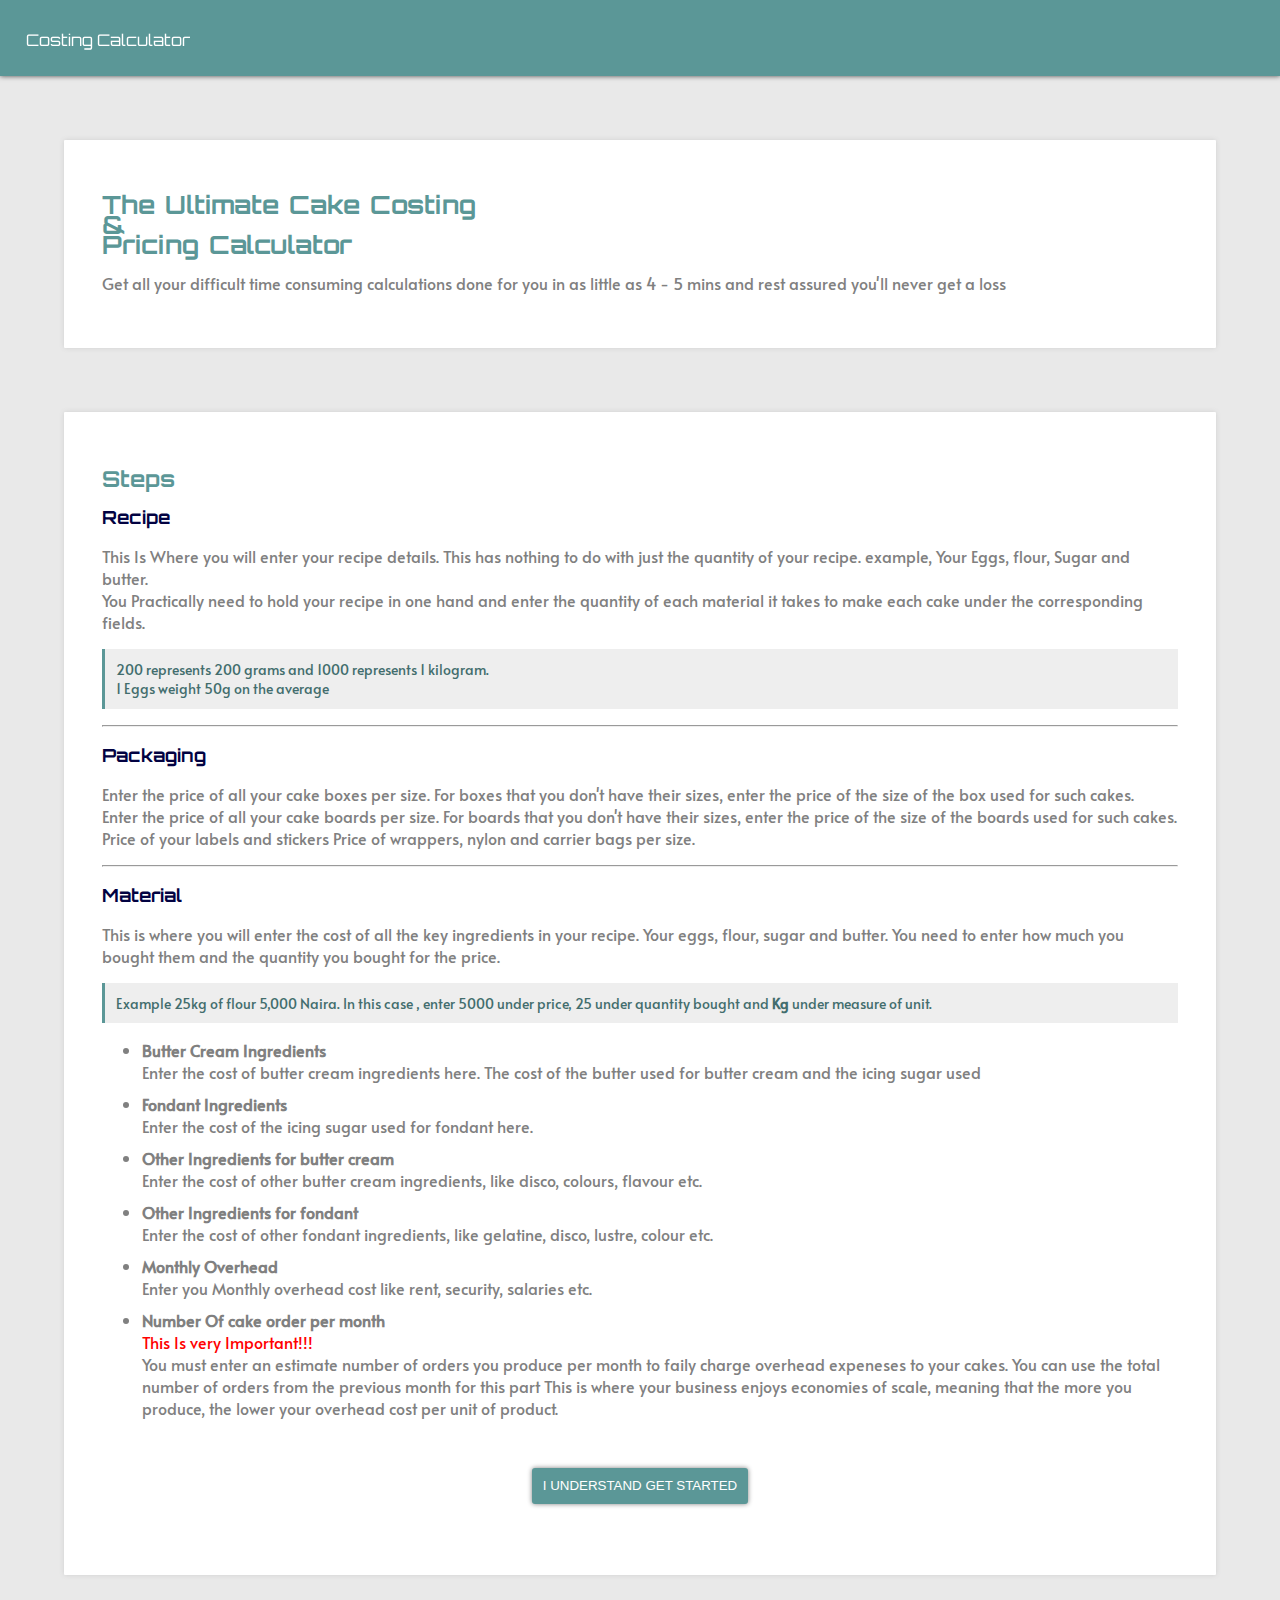
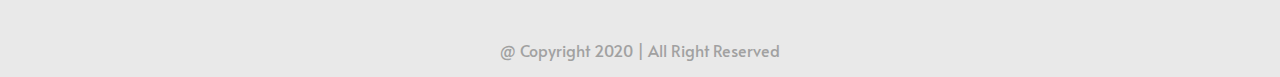
<file: index.html>
<!DOCTYPE html>
<html lang="en">
<head>
    <meta charset="UTF-8">
    <meta name="viewport" content="width=device-width, initial-scale=1.0">
    <title>Cost Calculator </title>
    <link rel="stylesheet" href="css/style.css">
</head>
<body>
    <header>
        <span>Costing Calculator</span>
    </header>
    <section class="banner">
        <h1 class="title">
            The Ultimate Cake Costing<br>
            & <br>
            Pricing Calculator
        </h1>
        <p class="sub-text">
            Get all your difficult 
            time consuming calculations done for you in as little as 4 - 5 mins
            and rest assured you'll never get a loss
        </p>
    </section>
    <section class="steps">
        <h2>Steps</h2>
        <h3 class="name">Recipe</h3>
        <p class="instruction">
            This Is Where you will enter your recipe details. This has nothing to do with
            just the quantity of your recipe. example, Your Eggs, flour, Sugar and butter. <br>
            You Practically need to hold your recipe in one hand and enter the quantity of each material it takes
            to make each cake under the corresponding fields.
            <p class="important-notes">
                200 represents 200 grams and 1000 represents 1 kilogram. <br> 
                1 Eggs weight 50g on the average
            </p>
        </p>
        <hr>
        <h3 class="name">Packaging</h3>
        <p class="instruction">
            Enter the price of all your cake boxes per size. For boxes that you don't have their sizes, enter the price of the size of the box used for such cakes. <br>
            Enter the price of all your cake boards per size. For boards that you don't have their sizes, enter the price of the size of the boards used for such cakes. <br>
            Price of your labels and stickers
            Price of wrappers, nylon and carrier bags per size.
        </p>
        <hr>
        <h3 class="name">Material</h3>
        <p class="instruction">
            This is where you will enter the cost of all the key ingredients in your recipe.
            Your eggs, flour, sugar and butter.
            You need to enter how much you bought them and the quantity you bought for the price.
            <p class="important-notes">
                Example 25kg of flour 5,000 Naira. In this case , enter 5000 under price, 25 under quantity bought
                and <b>Kg</b> under measure of unit.
            </p>
            <ul>
                <li>
                    <b>Butter Cream Ingredients</b> <br>
                    Enter the cost of butter cream ingredients here. The cost of the butter
                    used for butter cream and the icing sugar used 
                </li>
                <li>
                    <b>Fondant Ingredients</b> <br>
                    Enter the cost of the icing sugar used for fondant here.
                </li>
                <li>
                    <b>Other Ingredients for butter cream</b> <br>
                    Enter the cost of other butter cream ingredients, like disco, colours, flavour etc.
                </li>
                <li>
                    <b>Other Ingredients for fondant</b> <br>
                    Enter the cost of other fondant ingredients, like gelatine, disco, lustre, colour etc.
                </li>
                <li>
                    <b>Monthly Overhead</b> <br>
                    Enter you Monthly overhead cost like rent, security, salaries etc.
                </li>
                <li>
                    <b>Number Of cake order per month</b> <br>
                    <span class="red" style="color: red;">This Is very Important!!!</span> <br>
                   You must enter an estimate number of orders you produce per month to faily charge overhead expeneses to your cakes.
                   You can use the total number of orders from the previous month for this part
                   This is where your business enjoys economies of scale, meaning that the more you produce, the lower your overhead cost per unit of product.
                </li>
            </ul> 
        </p>
        <div>
            <button>
                I UNDERSTAND GET STARTED
            </button> 
        </div>

    </section>
    <footer>
        <p> @ Copyright 2020 | All Right Reserved</p>
    </footer>
    <script src="js/index.js"></script>
</body>
</html>
</file>
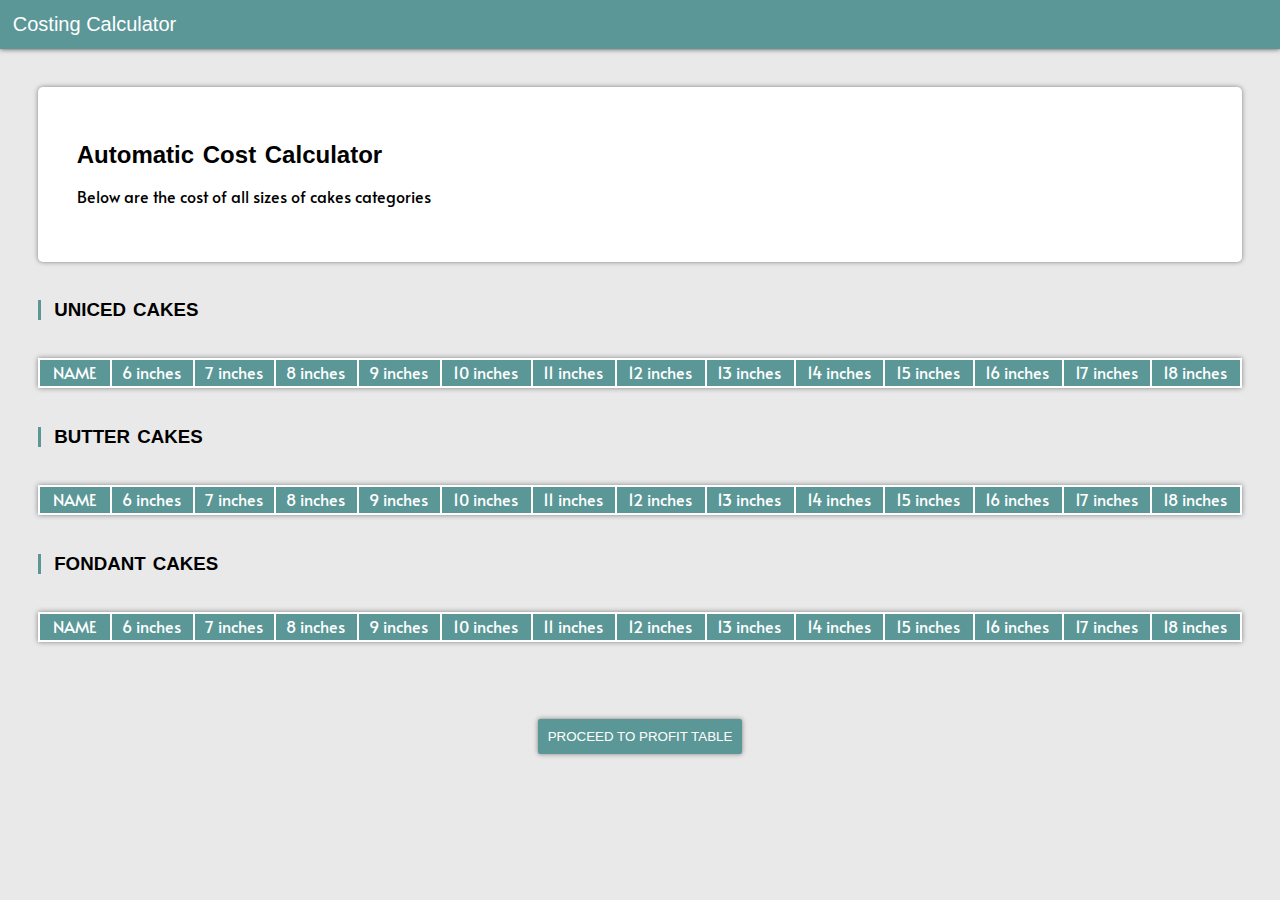
<file: cost-calculator.html>
<!DOCTYPE html>
<html lang="en">
<head>
    <meta charset="UTF-8">
    <meta name="viewport" content="width=1024">
    <title>Cost Calculator - Result Screen</title>
    <link rel="stylesheet" href="css/cc.css">
</head>
<body>
    <header>
        <span>Costing Calculator</span>
    </header>
    <section class="heading">
        <h2>
            Automatic Cost Calculator
        </h2>
        <p class="sub-title">
            Below are the cost of all sizes of cakes categories
        </p>
    </section>
    <table class="uniced-cakes">
        <h3>UNICED CAKES</h3> 
        <tr class="table-heading">
            <td>NAME</td> <td>6 inches</td> <td>7 inches</td> <td>8 inches</td> <td>9 inches</td> <td>10 inches</td> <td>11 inches</td> <td>12 inches</td> <td>13 inches</td> <td>14 inches</td> <td>15 inches</td> <td>16 inches</td> <td>17 inches</td> <td>18 inches</td>
        </tr>
        
    </table>
    <table class="butter-cakes">
        <h3>BUTTER CAKES</h3> 
        <tr class="table-heading">
            <td>NAME</td>  <td>6 inches</td> <td>7 inches</td> <td>8 inches</td> <td>9 inches</td> <td>10 inches</td> <td>11 inches</td> <td>12 inches</td> <td>13 inches</td> <td>14 inches</td> <td>15 inches</td> <td>16 inches</td> <td>17 inches</td> <td>18 inches</td>
        </tr>
        
    </table>
    <table class="fondant-cakes">
        <h3>FONDANT CAKES</h3> 
        <tr class="table-heading">
            <td>NAME</td>  <td>6 inches</td> <td>7 inches</td> <td>8 inches</td> <td>9 inches</td> <td>10 inches</td> <td>11 inches</td> <td>12 inches</td> <td>13 inches</td> <td>14 inches</td> <td>15 inches</td> <td>16 inches</td> <td>17 inches</td> <td>18 inches</td>
        </tr>
        
    </table>
    <div class="button">
        <button>
            PROCEED TO PROFIT TABLE
        </button>
    </div>


    <script src="js/cc.js"></script>
</body>
</html>
</file>
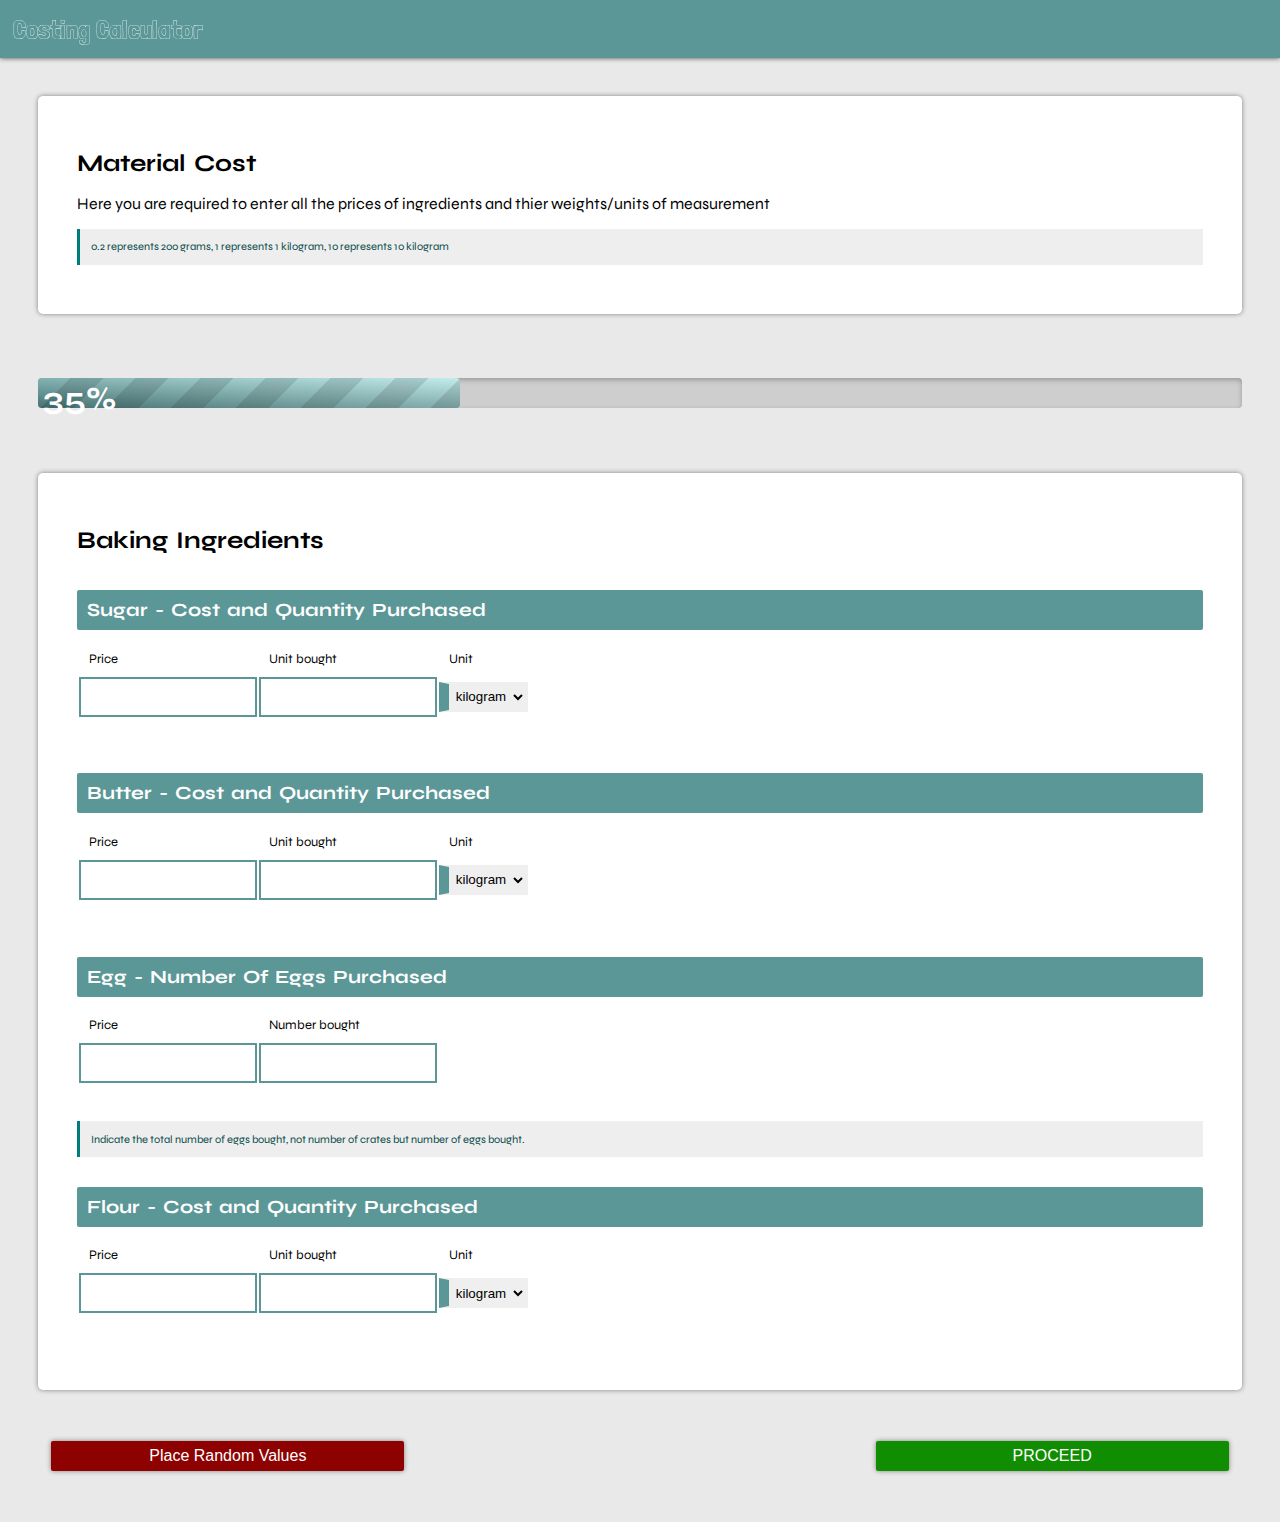
<file: material-cost.html>
<!DOCTYPE html>
<html lang="en">
<head>
    <meta charset="UTF-8">
    <meta name="viewport" content="width=device-width, initial-scale=1.0">
    <title>Material Cost - Cost Calculator</title>
    <link rel="stylesheet" href="css/mc.css">
</head>
<body>
    <header>
        <span>Costing Calculator</span>
    </header>
    <section class="heading">
        <h2>
            Material Cost
        </h2>
        <p class="sub-title">
            Here you are required to enter all the prices of ingredients and thier weights/units of measurement <br>
        </p>
        <p class="important-notes">
            0.2 represents 200 grams, 1 represents 1 kilogram, 10 represents 10 kilogram <br> 
        </p>
    </section>
    <section class="progress-container">
        <h1 class="progress">35%</h1>
        <progress value="35" max="100"></progress>
    </section>
    <section class="ingredient-container">
        <div class="container">
            <h2>Baking Ingredients</h2>
            <section class="baking-section dropdown">
                <h3> Sugar - Cost and Quantity Purchased</h3>
                <ul>
                    <li>
                        <span> Price </span>
                        <input type="number" id="sugar-price">
                    </li>
                    <li>
                        <span> Unit bought </span>
                        <input type="number" id="sugar-unit">
                    </li>
                    <li>
                        <span> Unit </span>
                        <select name="sugar-measurement">
                            <option value="Kg"> kilogram</option>
                            <option value="Ounces"> Ounces</option>
                        </select>
                    </li>
                </ul>
            </section>
            <section class="butter-section dropdown even">
                <h3> Butter - Cost and Quantity Purchased</h3>
                <ul>
                    <li>
                        <span> Price </span>
                        <input type="number" id="butter-price">
                    </li>
                    <li>
                        <span> Unit bought </span>
                        <input type="number" id="butter-unit">
                    </li>
                    <li>
                        <span> Unit </span>
                        <select name="sugar-measurement">
                            <option value="Kg"> kilogram</option>
                            <option value="Ounces"> Ounces</option>
                        </select>
                    </li>
                </ul>
            </section>
            <section class="egg-section dropdown">
                <h3> Egg - Number Of Eggs Purchased</h3>
                <ul>
                    <li>
                        <span> Price </span>
                        <input type="number" id="egg-price" >
                    </li>
                    <li>
                        <span> Number bought </span>
                        <input type="number" id="egg-unit" >
                    </li>
                </ul>
                <p class="important-notes">
                    Indicate the total number of eggs bought, not number of crates but number of eggs bought.
                </p>
            </section>
            <section class="flour-section dropdown even">
                <h3> Flour - Cost and Quantity Purchased</h3>
                <ul>
                    <li>
                        <span> Price </span>
                        <input type="number" id="flour-price" >
                    </li>
                    <li>
                        <span> Unit bought </span>
                        <input type="number" id="flour-unit" >
                    </li>
                    <li>
                        <span> Unit </span>
                        <select name="measurement">
                            <option value="Kg"> kilogram</option>
                            <option value="Ounces"> Ounces</option>
                        </select>
                    </li>
                </ul>
            </section>
        </div>
        <section class="button-section">
            <button class="first-back">
                Place Random Values
            </button>
            <button class="first-next">
                PROCEED
            </button>
        </section>
    </section>

    <section class="other-ingredients-container">
        <div class="container">
            <h2>Butter Cream Ingredients</h2>
            <section class="icing-sugar-section dropdown">
                <h3> Icing Sugar - Price & Weight</h3>
                <ul>
                    <li>
                        <span> Price </span>
                        <input type="number" id="icing-sugar-price">
                    </li>
                    <li>
                        <span> Unit bought </span>
                        <input type="number" id="icing-sugar-unit">
                    </li>
                    <li>
                        <span> Unit </span>
                        <select name="measurement">
                            <option value="Kg"> kilogram</option>
                            <option value="Ounces"> Ounces</option>
                        </select>
                    </li>
                </ul>
            </section>
            <section class="butter-fbc-section dropdown even">
                <h3> Butter - Price & Weight</h3>
                <ul>
                    <li>
                        <span> Price </span>
                        <input type="number" id="butter-fbc-price">
                    </li>
                    <li>
                        <span> Unit bought </span>
                        <input type="number" id="butter-fbc-unit">
                    </li>
                    <li>
                        <span> Unit </span>
                        <select name="measurement">
                            <option value="Kg"> kilogram</option>
                            <option value="Ounces"> Ounces</option>
                        </select>
                    </li>
                </ul>
            </section>
        </div>
        <div class="container">
            <h2> Fondant Ingredients</h2>
            <section class="icing-sugar-fondant-section dropdown">
                <h3> Price and weights Of Icing Sugar For Fondant</h3>
                <ul>
                    <li>
                        <span> Price </span>
                        <input type="number" id="fondant-sugar-price">
                    </li>
                    <li>
                        <span> Unit bought </span>
                        <input type="number" id="fondant-sugar-unit">
                    </li>
                    <li>
                        <span> Unit </span>
                        <select name="measurement">
                            <option value="Kg"> kilogram</option>
                            <option value="Ounces"> Ounces</option>
                        </select>
                    </li>
                </ul>
            </section>
            <section class="colours-disco-section dropdown even">
                <h3> Price and weights Of Colours & Disco</h3>
                <ul>
                    <li>
                        <span> Price </span>
                        <input type="number" id="colours-disco-price">
                    </li>
                    <li>
                        <span> Unit bought </span>
                        <input type="number" id="colours-disco-unit">
                    </li>
                    <li>
                        <span> Unit </span>
                        <select name="measurement">
                            <option value="Kg"> kilogram</option>
                            <option value="Ounces"> Ounces</option>
                        </select>
                    </li>
                </ul>
            </section>
        </div>
        <section class="button-section">
            <button class="second-back">
                Place Random Values
            </button>
            <button class="second-next">
                PROCEED
            </button>
        </section>
    </section>


    <section class="extra">
    <div class="container">
            <h2> Other Baking Ingredients</h2>
            <section class="disco-section dropdown">
                <h3> Disco</h3>
                <ul>
                    <li>
                        <span> Price </span>
                        <input type="number" id="disco-price">
                    </li>
                </ul>
            </section>
            <section class="food-colour-section dropdown even">
                <h3> Food Colours</h3>
                <ul>
                    <li>
                        <span> Price </span>
                        <input type="number" id="food-colour-price">
                    </li>
                </ul>
            </section>
            <section class="dragees-section dropdown">
                <h3> Dragees</h3>
                <ul>
                    <li>
                        <span> Price </span>
                        <input type="number" id="dragees-price" >
                    </li>
                </ul>
            </section>
            <section class="other-baking-total-section dropdown">
                <h3 class="total"> Total</h3>
                <ul>
                    <li>
                        <span> Total </span>
                        <p class="obi-total">
                            NaN
                        </p>
                    </li>
                </ul>
            </section>
        </div>

        <div class="container">
            <h2>Other Ingredients For Butter Cream</h2>
            <section class="lustre-section dropdown">
                <h3>Lustre</h3>
                <ul>
                    <li>
                        <span> Price </span>
                        <input type="number" id="lustre-price">
                    </li>
                </ul>
            </section>
            <section class="butter-cream-disco-section dropdown even">
                <h3>Disco</h3>
                <ul>
                    <li>
                        <span> Price </span>
                        <input type="number" id="butter-cream-disco-price">
                    </li>
                </ul>
            </section>
            <section class="butter-cream-colour-section dropdown">
                <h3>Colour</h3>
                <ul>
                    <li>
                        <span> Price </span>
                        <input type="number" id="butter-cream-colour-price">
                    </li>
                </ul>
            </section>
            <section class="butter-cream-flavour-section dropdown even">
                <h3>Flavour</h3>
                <ul>
                    <li>
                        <span> Price </span>
                        <input type="number" id="butter-cream-flavour-price">
                    </li>
                </ul>
            </section>
            <section class="butter-cream-milk-section dropdown">
                <h3>Milk</h3>
                <ul>
                    <li>
                        <span> Price </span>
                        <input type="number" id="butter-cream-milk-price" >
                    </li>
                </ul>
            </section>
            <section class="other-butter-cream-total-section dropdown">
                <h3 class="total"> Total</h3>
                <ul>
                    <li>
                        <span> Total </span>
                        <p class="other-butter-cream-total">
                            Total Shows Here
                        </p>
                    </li>
                </ul>
            </section>
        </div>
        <div class="container">
            <h2>Other Ingredients For Fondant</h2>
            <section class="fondant-lustre-section dropdown">
                <h3>Lustre</h3>
                <ul>
                    <li>
                        <span> Price </span>
                        <input type="number" id="fondant-lustre-price">
                    </li>
                </ul>
            </section>
            <section class="fondant-disco-section dropdown even">
                <h3>Disco</h3>
                <ul>
                    <li>
                        <span> Price </span>
                        <input type="number" id="fondant-disco-price">
                    </li>
                </ul>
            </section>
            <section class="fondant-ethanol-section dropdown">
                <h3>Ethanol</h3>
                <ul>
                    <li>
                        <span> Price </span>
                        <input type="number" id="fondant-ethanol-price">
                    </li>
                </ul>
            </section>
            <section class="other-fondant-total-section dropdown">
                <h3 class="total"> Total</h3>
                <ul>
                    <li>
                        <span> Total </span>
                        <p class="other-fondant-total">
                            Total Shows Here
                        </p>
                    </li>
                </ul>
            </section>
        </div>


        <section class="button-section">
            <button class="final-back">
                Place Random Values
            </button>
            <button class="final-next">
                PROCEED
            </button>
        </section>
    </section>

    <section class="overhead">
        <div class="container">
            <h2>Number of Orders per month</h2>
            <section class="no-of-months-section dropdown">
                <h3> Number Of Orders Per Month</h3>
                <ul>
                    <li>
                        <span> Number Of Orders </span>
                        <input type="number" id="no-of-months">
                    </li>
                </ul>
            </section>
        </div>
        <div class="container">
            <h2>Monthly Overheads</h2>
            <section class="rent-section dropdown">
                <h3> Rent</h3>
                <ul>
                    <li>
                        <span> Price </span>
                        <input type="number" id="rent-price">
                    </li>
                </ul>
            </section>
            <section class="telephone-section dropdown even">
                <h3> Telephone bills</h3>
                <ul>
                    <li>
                        <span> Price </span>
                        <input type="number" id="telephone-price">
                    </li>
                </ul>
            </section>
            <section class="salary-section dropdown">
                <h3> Salaries - All staff salaries for a month</h3>
                <ul>
                    <li>
                        <span> Price </span>
                        <input type="number" id="salary-price">
                    </li>
                </ul>
            </section>
            <section class="electricity-section dropdown even">
                <h3> Electricity Bill</h3>
                <ul>
                    <li>
                        <span> Price </span>
                        <input type="number" id="electricity-price">
                    </li>
                </ul>
            </section>
            <section class="waste-section dropdown">
                <h3> Waste Disposal Bill</h3>
                <ul>
                    <li>
                        <span> Price </span>
                        <input type="number" id="waste-price">
                    </li>
                </ul>
            </section>
            <section class="security-section dropdown even">
                <h3> Security Bills</h3>
                <ul>
                    <li>
                        <span> Price </span>
                        <input type="number" id="security-price">
                    </li>
                </ul>
            </section>
            <section class="monthly-overdue-total-section dropdown">
                <h3 class="total"> Total</h3>
                <ul>
                    <li>
                        <span> Total </span>
                        <p class="montly-overdue-total">
                            NaN
                        </p>
                    </li>
                </ul>
            </section>
        </div>

        <section class="button-section">
            <button class="back">
                Place Random Values
            </button>
            <button class="next">
                PROCEED
            </button>
        </section>
    </section>

    
    <div class="toast-body">
        <p class="toast-text">
            
        </p>
    </div>
    <script src="js/mc.js"></script>
</body>
</html>
</file>
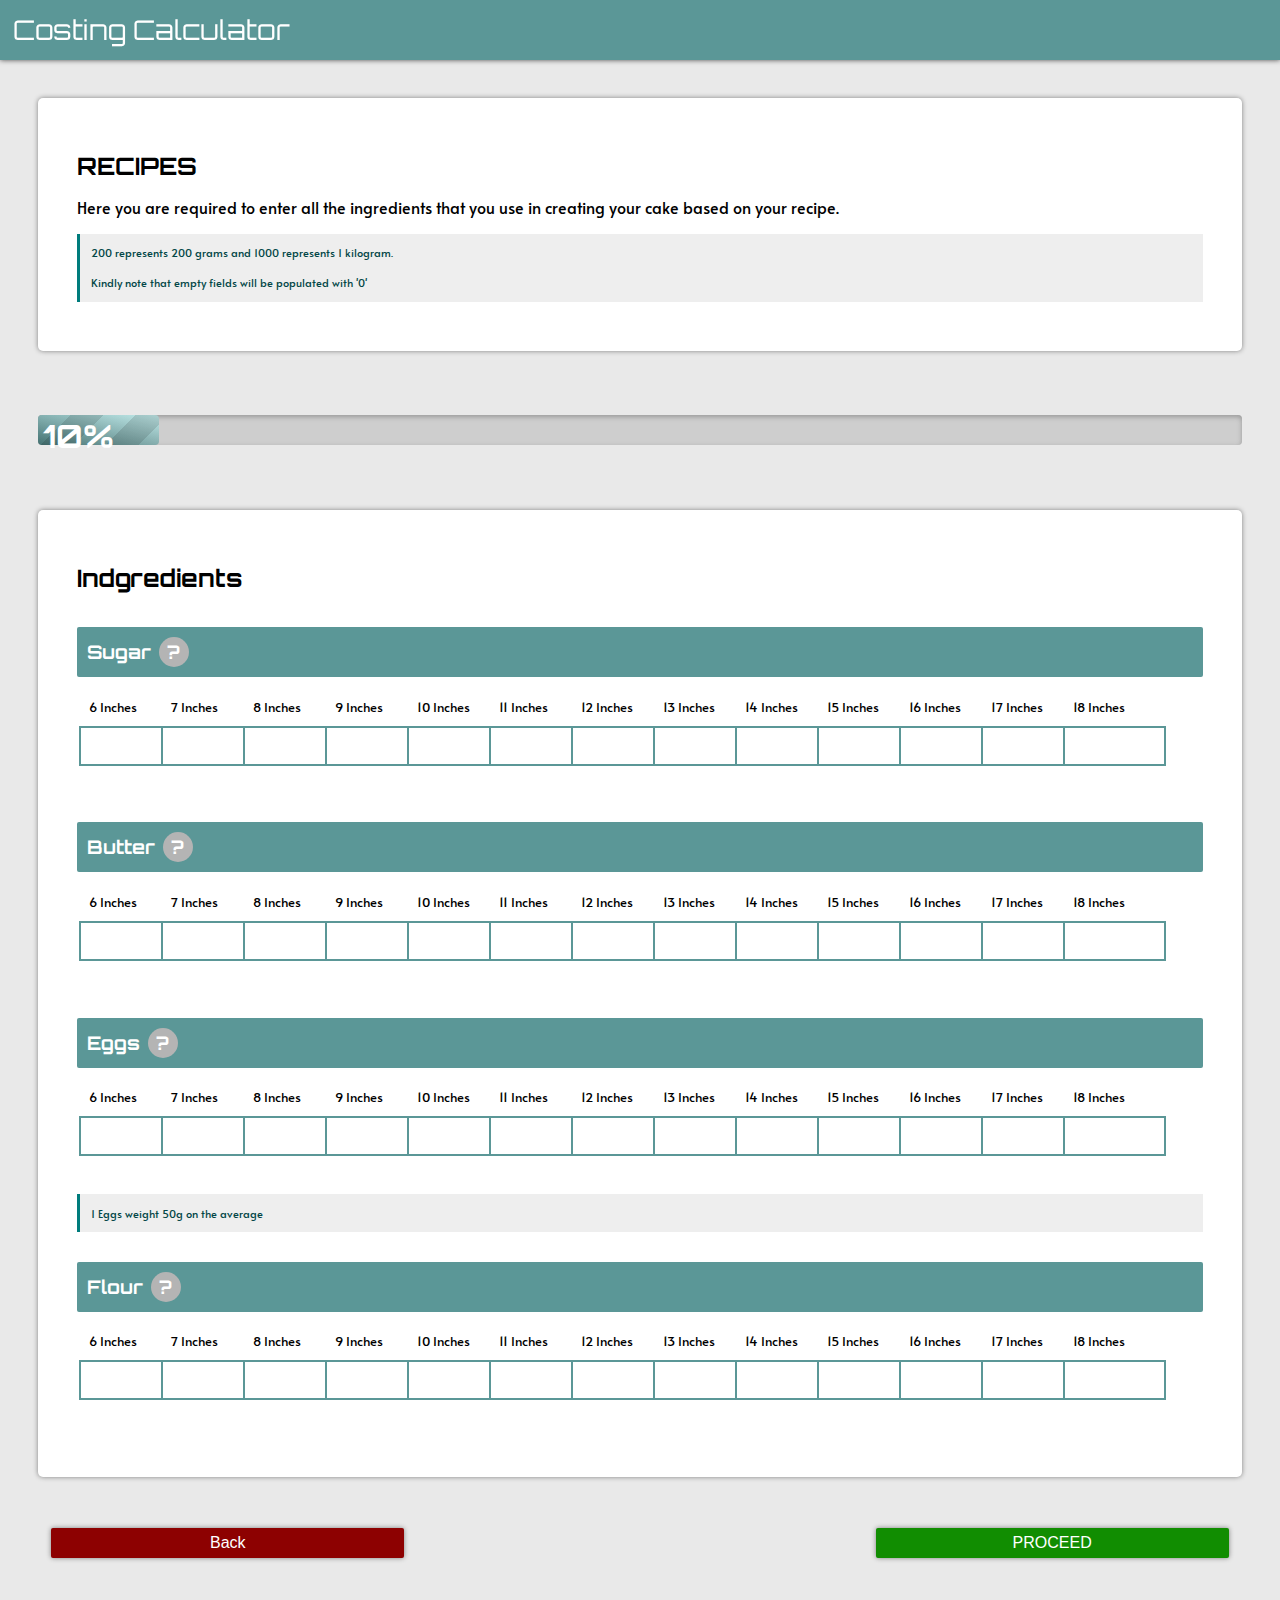
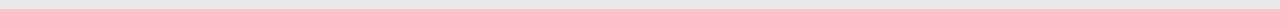
<file: recipes.html>
<!DOCTYPE html>
<html lang="en">
<head>
    <meta charset="UTF-8">
    <meta name="viewport" content="width=device-width, initial-scale=1.0">
    <title>Enter Recipes - Costing Calculator</title>
    <link rel="stylesheet" href="css/recipes.css">
</head>
<body>
    <header>
        <span>Costing Calculator</span>
    </header>
    <section class="heading" id="#heading">
        <h2>
            RECIPES
        </h2>
        <p class="sub-title">
            Here you are required to enter all the ingredients that you use in creating your cake based on your recipe. <br>
        </p>
        <p class="important-notes">
            200 represents 200 grams and 1000 represents 1 kilogram. <br> 
            <br>
            Kindly note that empty fields will be populated with '0'
        </p>
    </section>
    <section class="progress-container">
        <h1 class="progress">10%</h1>
        <progress value="10" max="100"></progress>
    </section>

    <section class="ingredient-container">
        <div class="container">
            <h2>Indgredients</h2>
            <section class="sugar-section dropdown">
                <h3> Sugar <span>?</span></h3>
                <ul>
                    <li>
                        <span> 6 Inches </span>
                        <input type="number" id="6-sugar" >
                    </li>
                    <li>
                        <span> 7 Inches </span>
                        <input type="number" id="7-sugar" >
                    </li>
                    <li>
                        <span> 8 Inches </span>
                        <input type="number" id="8-sugar" >
                    </li>
                    <li>
                        <span> 9 Inches </span>
                        <input type="number" id="9-sugar" >
                    </li>
                    <li>
                        <span> 10 Inches </span>
                        <input type="number" id="10-sugar" >
                    </li>
                    <li>
                        <span> 11 Inches </span>
                        <input type="number" id="11-sugar" >
                    </li>
                    <li>
                        <span> 12 Inches </span>
                        <input type="number" id="12-sugar" >
                    </li>
                    <li>
                        <span> 13 Inches </span>
                        <input type="number" id="13-sugar" >
                    </li>
                    <li>
                        <span> 14 Inches </span>
                        <input type="number" id="14-sugar" >
                    </li>
                    <li>
                        <span> 15 Inches </span>
                        <input type="number" id="15-sugar" >
                    </li>
                    <li>
                        <span> 16 Inches </span>
                        <input type="number" id="16-sugar" >
                    </li>
                    <li>
                        <span> 17 Inches </span>
                        <input type="number" id="17-sugar" >
                    </li>
                    <li>
                        <span> 18 Inches </span>
                        <input type="number" id="18-sugar" >
                    </li>
                </ul>
            </section>
            <section class="butter-section dropdown even">
                <h3> Butter <span>?</span></h3>
                <ul>
                    <li>
                        <span> 6 Inches </span>
                        <input type="number" id="6-butter" >
                    </li>
                    <li>
                        <span> 7 Inches </span>
                        <input type="number" id="7-butter" >
                    </li>
                    <li>
                        <span> 8 Inches </span>
                        <input type="number" id="8-butter" >
                    </li>
                    <li>
                        <span> 9 Inches </span>
                        <input type="number" id="9-butter" >
                    </li>
                    <li>
                        <span> 10 Inches </span>
                        <input type="number" id="10-butter" >
                    </li>
                    <li>
                        <span> 11 Inches </span>
                        <input type="number" id="11-butter" >
                    </li>
                    <li>
                        <span> 12 Inches </span>
                        <input type="number" id="12-butter" >
                    </li>
                    <li>
                        <span> 13 Inches </span>
                        <input type="number" id="13-butter" >
                    </li>
                    <li>
                        <span> 14 Inches </span>
                        <input type="number" id="14-butter" >
                    </li>
                    <li>
                        <span> 15 Inches </span>
                        <input type="number" id="15-butter" >
                    </li>
                    <li>
                        <span> 16 Inches </span>
                        <input type="number" id="16-butter" >
                    </li>
                    <li>
                        <span> 17 Inches </span>
                        <input type="number" id="17-butter" >
                    </li>
                    <li>
                        <span> 18 Inches </span>
                        <input type="number" id="18-butter" >
                    </li>
                </ul>
            </section>
            <section class="egg-section dropdown">
                <h3> Eggs <span>?</span></h3>
                <ul>
                    <li>
                        <span> 6 Inches </span>
                        <input type="number" id="6-egg" >
                    </li>
                    <li>
                        <span> 7 Inches </span>
                        <input type="number" id="7-egg" >
                    </li>
                    <li>
                        <span> 8 Inches </span>
                        <input type="number" id="8-egg" >
                    </li>
                    <li>
                        <span> 9 Inches </span>
                        <input type="number" id="9-egg" >
                    </li>
                    <li>
                        <span> 10 Inches </span>
                        <input type="number" id="10-egg" >
                    </li>
                    <li>
                        <span> 11 Inches </span>
                        <input type="number" id="11-egg" >
                    </li>
                    <li>
                        <span> 12 Inches </span>
                        <input type="number" id="12-egg" >
                    </li>
                    <li>
                        <span> 13 Inches </span>
                        <input type="number" id="13-egg" >
                    </li>
                    <li>
                        <span> 14 Inches </span>
                        <input type="number" id="14-egg" >
                    </li>
                    <li>
                        <span> 15 Inches </span>
                        <input type="number" id="15-egg" >
                    </li>
                    <li>
                        <span> 16 Inches </span>
                        <input type="number" id="16-egg" >
                    </li>
                    <li>
                        <span> 17 Inches </span>
                        <input type="number" id="17-egg" >
                    </li>
                    <li>
                        <span> 18 Inches </span>
                        <input type="number" id="18-egg" >
                    </li>
                </ul>
                <p class="important-notes">
                    1 Eggs weight 50g on the average
                </p>
            </section>
            <section class="flour-section dropdown even">
                <h3> Flour <span>?</span></h3>
                <ul>
                    <li>
                        <span> 6 Inches </span>
                        <input type="number" id="6-flour" >
                    </li>
                    <li>
                        <span> 7 Inches </span>
                        <input type="number" id="7-flour" >
                    </li>
                    <li>
                        <span> 8 Inches </span>
                        <input type="number" id="8-flour" >
                    </li>
                    <li>
                        <span> 9 Inches </span>
                        <input type="number" id="9-flour" >
                    </li>
                    <li>
                        <span> 10 Inches </span>
                        <input type="number" id="10-flour" >
                    </li>
                    <li>
                        <span> 11 Inches </span>
                        <input type="number" id="11-flour" >
                    </li>
                    <li>
                        <span> 12 Inches </span>
                        <input type="number" id="12-flour" >
                    </li>
                    <li>
                        <span> 13 Inches </span>
                        <input type="number" id="13-flour" >
                    </li>
                    <li>
                        <span> 14 Inches </span>
                        <input type="number" id="14-flour" >
                    </li>
                    <li>
                        <span> 15 Inches </span>
                        <input type="number" id="15-flour" >
                    </li>
                    <li>
                        <span> 16 Inches </span>
                        <input type="number" id="16-flour" >
                    </li>
                    <li>
                        <span> 17 Inches </span>
                        <input type="number" id="17-flour" >
                    </li>
                    <li>
                        <span> 18 Inches </span>
                        <input type="number" id="18-flour" >
                    </li>
                </ul>
            </section>
            <section class="others-section dropdown">
                <h3> Others <span>?</span></h3>
                <ul>
                    <li>
                        <span> 6 Inches </span>
                        <input type="number" id="6-others" value="200">
                    </li>
                    <li>
                        <span> 7 Inches </span>
                        <input type="number" id="7-others" value="300">
                    </li>
                    <li>
                        <span> 8 Inches </span>
                        <input type="number" id="8-others" value="400">
                    </li>
                    <li>
                        <span> 9 Inches </span>
                        <input type="number" id="9-others" value="500">
                    </li>
                    <li>
                        <span> 10 Inches </span>
                        <input type="number" id="10-others" value="650">
                    </li>
                    <li>
                        <span> 11 Inches </span>
                        <input type="number" id="11-others" value="800">
                    </li>
                    <li>
                        <span> 12 Inches </span>
                        <input type="number" id="12-others" value="1000">
                    </li>
                    <li>
                        <span> 13 Inches </span>
                        <input type="number" id="13-others" value="1300">
                    </li>
                    <li>
                        <span> 14 Inches </span>
                        <input type="number" id="14-others" value="1500">
                    </li>
                    <li>
                        <span> 15 Inches </span>
                        <input type="number" id="15-others" value="1800">
                    </li>
                    <li>
                        <span> 16 Inches </span>
                        <input type="number" id="16-others" value="2200">
                    </li>
                    <li>
                        <span> 17 Inches </span>
                        <input type="number" id="17-others" value="2500">
                    </li>
                    <li>
                        <span> 18 Inches </span>
                        <input type="number" id="18-others" value="3000">
                    </li>
                </ul>
            </section>
            <section class="overhead-section dropdown even">
                <h3> Overhead <span>?</span></h3>
                <ul>
                    <li>
                        <span> 6 Inches </span>
                        <input type="number" id="6-overhead" value="200">
                    </li>
                    <li>
                        <span> 7 Inches </span>
                        <input type="number" id="7-overhead" value="300">
                    </li>
                    <li>
                        <span> 8 Inches </span>
                        <input type="number" id="8-overhead" value="400">
                    </li>
                    <li>
                        <span> 9 Inches </span>
                        <input type="number" id="9-overhead" value="500">
                    </li>
                    <li>
                        <span> 10 Inches </span>
                        <input type="number" id="10-overhead" value="650">
                    </li>
                    <li>
                        <span> 11 Inches </span>
                        <input type="number" id="11-overhead" value="800">
                    </li>
                    <li>
                        <span> 12 Inches </span>
                        <input type="number" id="12-overhead" value="1000">
                    </li>
                    <li>
                        <span> 13 Inches </span>
                        <input type="number" id="13-overhead" value="1300">
                    </li>
                    <li>
                        <span> 14 Inches </span>
                        <input type="number" id="14-overhead" value="1500">
                    </li>
                    <li>
                        <span> 15 Inches </span>
                        <input type="number" id="15-overhead" value="1800">
                    </li>
                    <li>
                        <span> 16 Inches </span>
                        <input type="number" id="16-overhead" value="2200">
                    </li>
                    <li>
                        <span> 17 Inches </span>
                        <input type="number" id="17-overhead" value="2500">
                    </li>
                    <li>
                        <span> 18 Inches </span>
                        <input type="number" id="18-overhead" value="3000">
                    </li>
                </ul>
            </section>
        </div>
        <section class="button-section">
            <button class="first-back">
                Back
            </button>
            <button class="first-next">
                PROCEED
            </button>
        </section>
    </section>







    <div class="butter-cream-container">
        <h2>Butter Cream covering guide</h2>
        <section class="butter-cream-section dropdown">
            <h3> Butter Cream To Cover Cake <span>?</span></h3>
            <ul>
                <li>
                    <span> 6 Inches </span>
                    <input type="number" id="6-butter-cream" value="200">
                </li>
                <li>
                    <span> 7 Inches </span>
                    <input type="number" id="7-butter-cream" value="300">
                </li>
                <li>
                    <span> 8 Inches </span>
                    <input type="number" id="8-butter-cream" value="400">
                </li>
                <li>
                    <span> 9 Inches </span>
                    <input type="number" id="9-butter-cream" value="500">
                </li>
                <li>
                    <span> 10 Inches </span>
                    <input type="number" id="10-butter-cream" value="650">
                </li>
                <li>
                    <span> 11 Inches </span>
                    <input type="number" id="11-butter-cream" value="800">
                </li>
                <li>
                    <span> 12 Inches </span>
                    <input type="number" id="12-butter-cream" value="1000">
                </li>
                <li>
                    <span> 13 Inches </span>
                    <input type="number" id="13-butter-cream" value="1300">
                </li>
                <li>
                    <span> 14 Inches </span>
                    <input type="number" id="14-butter-cream" value="1500">
                </li>
                <li>
                    <span> 15 Inches </span>
                    <input type="number" id="15-butter-cream" value="1800">
                </li>
                <li>
                    <span> 16 Inches </span>
                    <input type="number" id="16-butter-cream" value="2200">
                </li>
                <li>
                    <span> 17 Inches </span>
                    <input type="number" id="17-butter-cream" value="2800">
                </li>
                <li>
                    <span> 18 Inches </span>
                    <input type="number" id="18-butter-cream" value="3200">
                </li>
            </ul>
        </section>
        <section class="butter-cream-others-section dropdown even">
            <h3> Others <span>?</span></h3>
            <ul>
                <li>
                    <span> 6 Inches </span>
                    <input type="number" id="6-butter-cream-others" value="200">
                </li>
                <li>
                    <span> 7 Inches </span>
                    <input type="number" id="7-butter-cream-others" value="300">
                </li>
                <li>
                    <span> 8 Inches </span>
                    <input type="number" id="8-butter-cream-others" value="400">
                </li>
                <li>
                    <span> 9 Inches </span>
                    <input type="number" id="9-butter-cream-others" value="500">
                </li>
                <li>
                    <span> 10 Inches </span>
                    <input type="number" id="10-butter-cream-others" value="650">
                </li>
                <li>
                    <span> 11 Inches </span>
                    <input type="number" id="11-butter-cream-others" value="800">
                </li>
                <li>
                    <span> 12 Inches </span>
                    <input type="number" id="12-butter-cream-others" value="1000">
                </li>
                <li>
                    <span> 13 Inches </span>
                    <input type="number" id="13-butter-cream-others" value="1300">
                </li>
                <li>
                    <span> 14 Inches </span>
                    <input type="number" id="14-butter-cream-others" value="1500">
                </li>
                <li>
                    <span> 15 Inches </span>
                    <input type="number" id="15-butter-cream-others" value="1800">
                </li>
                <li>
                    <span> 16 Inches </span>
                    <input type="number" id="16-butter-cream-others" value="2200">
                </li>
                <li>
                    <span> 17 Inches </span>
                    <input type="number" id="17-butter-cream-others" value="2800">
                </li>
                <li>
                    <span> 18 Inches </span>
                    <input type="number" id="18-butter-cream-others" value="3200">
                </li>
            </ul>
        </section>
    </div>
    <div class="fondant-container">
        <h2>Fondant Covering Quantity</h2>
        <section class="fondant-section dropdown">
            <h3> Fondant Covering Cake <span>?</span></h3>
            <ul>
                <li>
                    <span> 6 Inches </span>
                    <input type="number" id="6-fondant" value="750">
                </li>
                <li>
                    <span> 7 Inches </span>
                    <input type="number" id="7-fondant" value="900">
                </li>
                <li>
                    <span> 8 Inches </span>
                    <input type="number" id="8-fondant" value="1000">
                </li>
                <li>
                    <span> 9 Inches </span>
                    <input type="number" id="9-fondant" value="1300">
                </li>
                <li>
                    <span> 10 Inches </span>
                    <input type="number" id="10-fondant" value="1500">
                </li>
                <li>
                    <span> 11 Inches </span>
                    <input type="number" id="11-fondant" value="1800">
                </li>
                <li>
                    <span> 12 Inches </span>
                    <input type="number" id="12-fondant" value="2000">
                </li>
                <li>
                    <span> 13 Inches </span>
                    <input type="number" id="13-fondant" value="2300">
                </li>
                <li>
                    <span> 14 Inches </span>
                    <input type="number" id="14-fondant" value="2800">
                </li>
                <li>
                    <span> 15 Inches </span>
                    <input type="number" id="15-fondant" value="3000">
                </li>
                <li>
                    <span> 16 Inches </span>
                    <input type="number" id="16-fondant" value="3200">
                </li>
                <li>
                    <span> 17 Inches </span>
                    <input type="number" id="17-fondant" value="4000">
                </li>
                <li>
                    <span> 18 Inches </span>
                    <input type="number" id="18-fondant" value="4500">
                </li>
            </ul>
        </section>
    </div>
    <section class="packaging-container">
        <div class="container">
            <h2>Cost Of Cake Boards & Boxes</h2>
            <section class="board-section dropdown">
                <h3>Cake Boards <span>?</span></h3>
                <ul>
                    <li>
                        <span> 6 Inches </span>
                        <input type="number" id="6-board" >
                    </li>
                    <li>
                        <span> 7 Inches </span>
                        <input type="number" id="7-board" >
                    </li>
                    <li>
                        <span> 8 Inches </span>
                        <input type="number" id="8-board" >
                    </li>
                    <li>
                        <span> 9 Inches </span>
                        <input type="number" id="9-board" >
                    </li>
                    <li>
                        <span> 10 Inches </span>
                        <input type="number" id="10-board" >
                    </li>
                    <li>
                        <span> 11 Inches </span>
                        <input type="number" id="11-board" >
                    </li>
                    <li>
                        <span> 12 Inches </span>
                        <input type="number" id="12-board" >
                    </li>
                    <li>
                        <span> 13 Inches </span>
                        <input type="number" id="13-board" >
                    </li>
                    <li>
                        <span> 14 Inches </span>
                        <input type="number" id="14-board" >
                    </li>
                    <li>
                        <span> 15 Inches </span>
                        <input type="number" id="15-board" >
                    </li>
                    <li>
                        <span> 16 Inches </span>
                        <input type="number" id="16-board" >
                    </li>
                    <li>
                        <span> 17 Inches </span>
                        <input type="number" id="17-board" >
                    </li>
                    <li>
                        <span> 18 Inches </span>
                        <input type="number" id="18-board" >
                    </li>
                </ul>
            </section>
            <section class="box-section dropdown even">
                <h3>Cake Boxes <span>?</span></h3>
                <ul>
                    <li>
                        <span> 6 Inches </span>
                        <input type="number" id="6-box" >
                    </li>
                    <li>
                        <span> 7 Inches </span>
                        <input type="number" id="7-box" >
                    </li>
                    <li>
                        <span> 8 Inches </span>
                        <input type="number" id="8-box" >
                    </li>
                    <li>
                        <span> 9 Inches </span>
                        <input type="number" id="9-box" >
                    </li>
                    <li>
                        <span> 10 Inches </span>
                        <input type="number" id="10-box" >
                    </li>
                    <li>
                        <span> 11 Inches </span>
                        <input type="number" id="11-box" >
                    </li>
                    <li>
                        <span> 12 Inches </span>
                        <input type="number" id="12-box" >
                    </li>
                    <li>
                        <span> 13 Inches </span>
                        <input type="number" id="13-box" >
                    </li>
                    <li>
                        <span> 14 Inches </span>
                        <input type="number" id="14-box" >
                    </li>
                    <li>
                        <span> 15 Inches </span>
                        <input type="number" id="15-box" >
                    </li>
                    <li>
                        <span> 16 Inches </span>
                        <input type="number" id="16-box" >
                    </li>
                    <li>
                        <span> 17 Inches </span>
                        <input type="number" id="17-box" >
                    </li>
                    <li>
                        <span> 18 Inches </span>
                        <input type="number" id="18-box" >
                    </li>
                </ul>
            </section>
            <section class="label-section dropdown">
                <h3>Labels & Stickers <span>?</span></h3>
                <ul>
                    <li>
                        <span> 6 Inches </span>
                        <input type="number" id="6-label" >
                    </li>
                    <li>
                        <span> 7 Inches </span>
                        <input type="number" id="7-label" >
                    </li>
                    <li>
                        <span> 8 Inches </span>
                        <input type="number" id="8-label" >
                    </li>
                    <li>
                        <span> 9 Inches </span>
                        <input type="number" id="9-label" >
                    </li>
                    <li>
                        <span> 10 Inches </span>
                        <input type="number" id="10-label" >
                    </li>
                    <li>
                        <span> 11 Inches </span>
                        <input type="number" id="11-label" >
                    </li>
                    <li>
                        <span> 12 Inches </span>
                        <input type="number" id="12-label" >
                    </li>
                    <li>
                        <span> 13 Inches </span>
                        <input type="number" id="13-label" >
                    </li>
                    <li>
                        <span> 14 Inches </span>
                        <input type="number" id="14-label" >
                    </li>
                    <li>
                        <span> 15 Inches </span>
                        <input type="number" id="15-label" >
                    </li>
                    <li>
                        <span> 16 Inches </span>
                        <input type="number" id="16-label" >
                    </li>
                    <li>
                        <span> 17 Inches </span>
                        <input type="number" id="17-label" >
                    </li>
                    <li>
                        <span> 18 Inches </span>
                        <input type="number" id="18-label" >
                    </li>
                </ul>
            </section>
            <section class="wrapper-section dropdown even">
                <h3>Wrappers & Packaging <span>?</span></h3>
                <ul>
                    <li>
                        <span> 6 Inches </span>
                        <input type="number" id="6-wrapper" >
                    </li>
                    <li>
                        <span> 7 Inches </span>
                        <input type="number" id="7-wrapper" >
                    </li>
                    <li>
                        <span> 8 Inches </span>
                        <input type="number" id="8-wrapper" >
                    </li>
                    <li>
                        <span> 9 Inches </span>
                        <input type="number" id="9-wrapper" >
                    </li>
                    <li>
                        <span> 10 Inches </span>
                        <input type="number" id="10-wrapper" >
                    </li>
                    <li>
                        <span> 11 Inches </span>
                        <input type="number" id="11-wrapper" >
                    </li>
                    <li>
                        <span> 12 Inches </span>
                        <input type="number" id="12-wrapper" >
                    </li>
                    <li>
                        <span> 13 Inches </span>
                        <input type="number" id="13-wrapper" >
                    </li>
                    <li>
                        <span> 14 Inches </span>
                        <input type="number" id="14-wrapper" >
                    </li>
                    <li>
                        <span> 15 Inches </span>
                        <input type="number" id="15-wrapper" >
                    </li>
                    <li>
                        <span> 16 Inches </span>
                        <input type="number" id="16-wrapper" >
                    </li>
                    <li>
                        <span> 17 Inches </span>
                        <input type="number" id="17-wrapper" >
                    </li>
                    <li>
                        <span> 18 Inches </span>
                        <input type="number" id="18-wrapper" >
                    </li>
                </ul>
            </section>
        </div>
        <section class="button-section">
            <button class="back">
                BACK
            </button>
            <button class="next">
                PROCEED
            </button>
        </section>
    </section>


    <div class="toast-body">
        <p class="toast-text">
            
        </p>
    </div>
    <script src="js/recipes.js"></script>
</body>
</html>
</file>
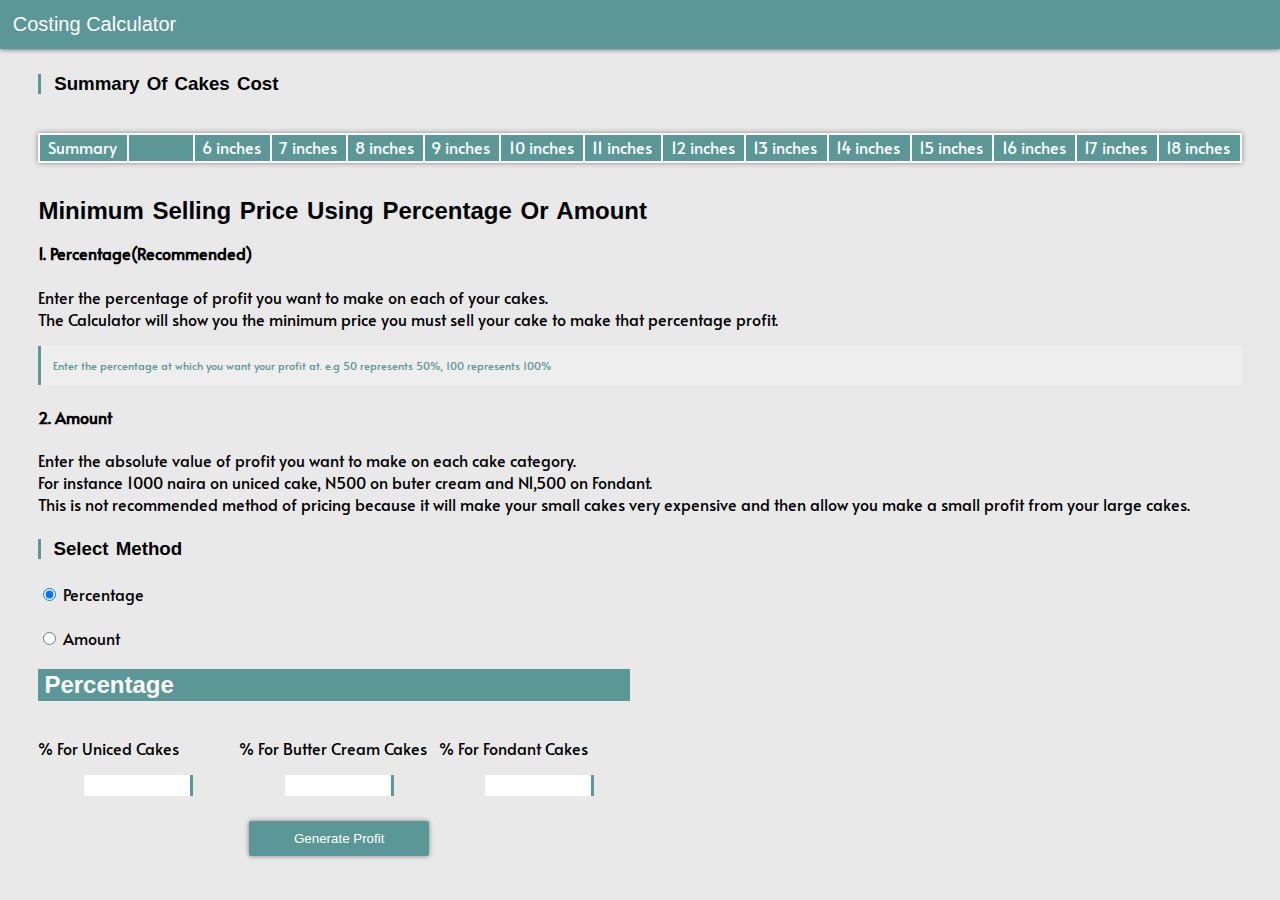
<file: summary.html>
<!DOCTYPE html>
<html lang="en">
<head>
    <meta charset="UTF-8">
    <meta name="viewport" content="width=1024">
    <title>Summary | Cost Calculator</title>
    <link rel="stylesheet" href="css/cc.css">
</head>
<body>
    <header>
        <span>Costing Calculator</span>
    </header>
    <table class="summary-cost">
        <h3>Summary Of Cakes Cost</h3> 
        <tr class="table-heading">
            <td>Summary </td> <td></td>  <td>6 inches</td> <td>7 inches</td> <td>8 inches</td> <td>9 inches</td> <td>10 inches</td> <td>11 inches</td> <td>12 inches</td> <td>13 inches</td> <td>14 inches</td> <td>15 inches</td> <td>16 inches</td> <td>17 inches</td> <td>18 inches</td>
        </tr>
    </table>
    <section class="minimum">
        <h2>Minimum Selling Price Using Percentage Or Amount</h2>
        <h4>1. Percentage(Recommended)</h4>
        <p>
            Enter the percentage of profit you want to make on each of your cakes. <br>
            The Calculator will show you the minimum price you must sell your cake to make that percentage profit.
        </p>
        <p class="important-notes">
            Enter the percentage at which you want your profit at.
            e.g 50 represents 50%, 100 represents 100%
        </p>
        <h4>2. Amount</h4>
        <p>
            Enter the absolute value of profit you want to make on each cake category. <br>
            For instance 1000 naira on uniced cake, N500 on buter cream and N1,500 on Fondant. <br>
            This is not recommended method of pricing because it will make your small cakes very expensive and  then 
            allow you make a small profit from your large cakes.
        </p>
        <h3>Select Method</h3>
        <form action="">
            <input type="radio" name="method" id="percentage_radio" value="percentage" checked>
            <label for="percentage">Percentage</label> <br> <br>
            <input type="radio" name="method" id="amount_radio" value="amount">
            <label for="amount">Amount</label>
        </form>

        
        <div class="input-containers">
            <div class="input-holders">
                <h2 class="percent-heading">Percentage </h2>
                <div class="input-containers percent-input-containers">
                    <div class="container-1">
                        <p>% For Uniced Cakes</p>
                        <input type="number" id="percentage-uniced" >
                    </div>
                    <div class="container-2">
                        <p>% For Butter Cream Cakes</p>
                        <input type="number" id="percentage-butter" >
                    </div>
                    <div class="container-3">
                        <p>% For Fondant Cakes</p>
                        <input type="number" id="percentage-fondant" >
                    </div>
                    <div class="input-button-div">
                        <button id="input-button">
                            Generate Profit
                        </button>
                    </div>
                </div>
            </div>
            <div class="input-holder-2">
                <h2 class="amount-heading">Amount</h2>
                <div class="input-containers amount-input-containers">
                    <div class="container-1">
                        <p><span>N</span> For Uniced Cakes</p>
                        <input type="number" id="amount-uniced" >
                    </div>
                    <div class="container-2">
                        <p><span>N</span> For Butter Cream Cakes</p>
                        <input type="number" id="amount-butter" >
                    </div>
                    <div class="container-3">
                        <p><span>N</span> For Fondant Cakes</p>
                        <input type="number" id="amount-fondant" >
                    </div>
                    <div class="input-button-div">
                        <button id="input-button-amount">
                            Generate Profit
                        </button>
                    </div> 
                </div>
            </div>
        </div>


    </section>
    <section class="percentage-section">
        <table class="percentage-table">
            <h3>Percentage Of Cakes Cost</h3> 
            <tr class="table-heading">
                <td>Name </td> <td>Percentage</td>  <td>6 inches</td> <td>7 inches</td> <td>8 inches</td> <td>9 inches</td> <td>10 inches</td> <td>11 inches</td> <td>12 inches</td> <td>13 inches</td> <td>14 inches</td> <td>15 inches</td> <td>16 inches</td> <td>17 inches</td> <td>18 inches</td>
            </tr>
        </table>
        <table class="profit-table">
            <h3>Profit Rate</h3> 
            <tr class="table-heading">
                <td>Name </td> <td>Percentage</td>  <td>6 inches</td> <td>7 inches</td> <td>8 inches</td> <td>9 inches</td> <td>10 inches</td> <td>11 inches</td> <td>12 inches</td> <td>13 inches</td> <td>14 inches</td> <td>15 inches</td> <td>16 inches</td> <td>17 inches</td> <td>18 inches</td>
            </tr>
        </table>
    </section>
    <section class="amount-section">
        <table class="amount-table">
            <h3>Amount Of Cakes Cost</h3> 
            <tr class="table-heading">
                <td>Name </td> <td>Amount</td>  <td>6 inches</td> <td>7 inches</td> <td>8 inches</td> <td>9 inches</td> <td>10 inches</td> <td>11 inches</td> <td>12 inches</td> <td>13 inches</td> <td>14 inches</td> <td>15 inches</td> <td>16 inches</td> <td>17 inches</td> <td>18 inches</td>
            </tr>
        </table>
        <table class="amount-profit-table">
            <h3>Profit Rate</h3> 
            <tr class="table-heading">
                <td>Name </td> <td>Amount</td>  <td>6 inches</td> <td>7 inches</td> <td>8 inches</td> <td>9 inches</td> <td>10 inches</td> <td>11 inches</td> <td>12 inches</td> <td>13 inches</td> <td>14 inches</td> <td>15 inches</td> <td>16 inches</td> <td>17 inches</td> <td>18 inches</td>
            </tr>
        </table>
    </section>
    <div class="print-button-contaner">
        <button class="convert-pdf">
            Convert To PDF
        </button>
    </div>
    
    <div class="toast-body">
        <p class="toast-text">
            
        </p>
    </div>
    <script src="js/sm.js"></script>
</body>
</html>
</file>
<file: css/style.css>
@import url('https://fonts.googleapis.com/css2?family=Alata&display=swap');
@import url('https://fonts.googleapis.com/css2?family=Orbitron:wght@400;500;600;700;800;900&display=swap');
:root{
    --primary: #5b9797;
}

body{
   background-color: rgb(233, 233, 233);
   padding: 0;
   margin: 0; 
   font-family: 'Alata', sans-serif;
   position: relative;
}
h1, h2, h3{
    font-family: 'Orbitron', sans-serif;
    word-spacing: 2px;
    line-height: 20px;
}
@media screen and (max-width: 800px){
    header{
        /* position: fixed; */
        background: var(--primary);
        padding: 3%;
        color: white;
        box-shadow: 0 0 5px rgb(73, 73, 73);
        font-size: 20px;
        font-family: 'Orbitron', sans-serif;
    }
    section{
        margin: 3%;
        box-shadow: 0 0 5px grey;
        background: white;
        padding: 3%;
        border-radius: 5px;
    }
    section.banner .title{
        color: var(--primary);
    }
    section.banner .sub-text{
        color: rgb(194, 194, 194);
        font-weight: 200;
    }
    section.steps h2{
        color: var(--primary);
        font-weight: bold;
    }
    footer{
        text-align: center;
    }
    footer p{
        color: rgb(161, 161, 161);
    }
    li{
        list-style-type: square;
        font-weight: bold;
    }
    section div{
        text-align: center;
        margin-bottom: 2%;
    }
    button{
        text-align: center;
        background-color: var(--primary);
        /* height: 30px; */
        padding: 3%;
        border: none;
        color: white;
        font-size: 14px;
        border-radius: 2px;
        box-shadow: 0 0 5px grey;
    }
    p.important-notes{
        border-left: 3px solid #5b9797;
        background-color: rgb(238, 238, 238);
        color: #437070;
        padding: 1%;
        font-size: 11px;
    }
}
@media screen and (min-width: 801px){
    header{
        position: sticky;
        top: 0;
        left: 0;
        background: var(--primary);
        padding: 2%;
        color: white;
        box-shadow: 0 0 5px rgb(73, 73, 73);
        font-size: 20px;
        font-family: 'Orbitron', sans-serif;
    }
    header span{
        color: white;
    }
    section{
        margin-top: 2%;
        margin: 5%;
        box-shadow: 0 0 5px rgb(207, 207, 207);
        background: white;
        padding: 3%;
        border-radius: 1px;
    }
    h1, h2{
        color: var(--primary);
    }
    h1{
        font-size: 25px;
    }
    h2{
        font-size: 22px;
    }
    h3{
        color: rgb(2, 2, 66);
        font-size: 18px;
    }
    p, span, li{
        font-size: 16px;
        color: grey;
    }
    li{
        margin-bottom: 10px;
    }
    section div {
        text-align: center;
    }
    button{
        padding: 1%;
        border: none;
        border-radius: 3px;
        background-color: var(--primary);
        color: white;
        box-shadow: 0 0 5px grey;
        margin: 3% auto;
    }
    button:hover{
        background-color: rgb(4, 133, 133);
        cursor: pointer;
    }
    footer{
        text-align: center;
    }
    footer p{
        color: rgb(161, 161, 161);
    }
    p.important-notes{
        border-left: 3px solid #5b9797;
        background-color: rgb(238, 238, 238);
        color: #426d6d;
        padding: 1%;
        font-size: 14px;
    }
}
</file>
<file: css/cc.css>
@import url('https://fonts.googleapis.com/css2?family=Alata&display=swap');
/* @import url('https://fonts.googleapis.com/css2?family=Orbitron:wght@400;500;600;700;800;900&display=swap'); */
:root{
    --primary: #5b9797;
}

body{
   background-color: rgb(233, 233, 233);
   padding: 0;
   margin: 0; 
   font-family: 'Alata', sans-serif;
   position: relative;
}
h1, h2, h3{
    font-family: 'Orbitron', sans-serif;
    word-spacing: 2px;
    line-height: 20px;
}
*:focus{
    outline: none;
}
header{
    position: sticky;
    position: -webkit-sticky;
    /* width: 100%; */
    top: 0;
    left: 0;
    background: var(--primary);
    padding: 1%;
    color: white;
    box-shadow: 0 0 5px rgb(73, 73, 73);
    font-size: 20px;
    font-family: 'Orbitron', sans-serif;
    z-index: 2;
}
div.toast-body{
    position: fixed;
    background-color: red;
    top: 80px;
    left: 0;
    border-left: 5px white solid;
    border-radius: 0;
    padding: 1%;
    margin: 0;
    z-index: 3;
    visibility: hidden;
    opacity: 0;
    transition: ease .5s;
}
div.show-toast{
    visibility: visible;
    opacity: 1;
}
div.toast-body p.toast-text{
    color: white;
}
section{
    margin: 3%;
    box-shadow: 0 0 5px grey;
    background: white;
    padding: 3%;
    border-radius: 5px;
}
h3{
    margin: 2% 3%;
    border-left: 3px solid #5b9797;
    padding-left: 1%;
}
table{
    margin: 3%;
    box-shadow: 0 0 5px grey;
    background: white;
    width: 94%;
}
p.important-notes{
    border-left: 3px solid #5b9797;
    background-color: rgb(238, 238, 238);
    color: #5b9797;
    padding: 1%;
    font-size: 11px;
}
tr.table-heading{
    background-color: var(--primary);
    color: white;
}
tr.table-heading td{
    border-right: solid 2px transparent;
    border-bottom: solid 2px transparent;
}
tr td{
    min-width: 50px;
    text-align: center;
    border-right: solid 1px var(--primary);
    border-bottom: solid 1px var(--primary);
    padding: auto 1%;
}
tr#coucwp_row{
    background-color: #5b9797c0;
    color: white;
}
tr#tcouc_row, tr#tcobcc_row, #cofc-row{
    background-color: #ff0101c0;
    color: white;
}
tr#tcouc_row td, tr#tcobcc_row td,tr#cofc-row td{
    border-right: solid 2px transparent;
    border-bottom: solid 2px transparent;
}
div.button{
    margin: 3%;
    padding: 3%;
    text-align: center;
}
button{
    background-color: var(--primary);
    color: white;
    border: none;
    padding: 10px;
    box-shadow: 0 0 5px grey;
    border-radius: 2px;
}
div.input-containers{
    display: grid;
    grid-template-columns: repeat(12,1fr);
}
div.input-holders{
    grid-column: 1/7;
    display: none;
    grid-template-columns: repeat(12,1fr);
}
div.input-holder-2{
    /* padding-left: 10px; */
    grid-column: 1/7;
    display: none;
    grid-template-columns: repeat(12,1fr);
}
div.input-holders h2, div.input-holder-2 h2{
    grid-column: 1/13;
    background-color: var(--primary);
    padding: 1%;
    max-height: 20px;
    margin-right: 10px;
    color: white;
}
div.percent-input-containers{
    grid-column: 1/13;
    display: grid;
    /* margin-top: 5%; */
}

div.amount-input-containers{
    grid-column: 1/13;
    /* margin-top: 5%; */
    display: grid;
}

div.container-1{
    grid-column: 1/5;
    /* text-align: center; */
}
div.container-2{
    /* text-align: center; */
    grid-column: 5/9;
}
div.container-3{
    /* text-align: center; */
    grid-column: 9/13;
}
div.input-button-div{
    grid-column: 1/13;
}
div p span{
    text-decoration: line-through;
}
input[type=number]{
    border: none;
    /* box-shadow: 0 0 5px grey; */
    padding: 3px;
    width: 50%;
    display: block;
    border-right: var(--primary) solid 3px;
    /* border-left: var(--primary) solid 3px; */
    margin: 5px 0;
    justify-self: center;
}
div.input-button-div{
    text-align: center;
}
div.input-button-div button{
    margin-top: 20px;
    width: 30%;
}
table tr#uniced-row, #uniced-profit-row{
    background-color: rgb(250, 218, 218);
}
table tr#butter-row, #butter-profit-row{
    background-color: rgb(253, 211, 248);
}
table tr#fondant-row, #fondant-profit-row{
    background-color: rgb(185, 247, 211);
}
div.print-button-contaner{
    text-align: center;
    /* background-color: blue; */
}
button.convert-pdf{
    margin: 20px auto;
    width: 25%;
}
section.percentage-section, section.amount-section{
    /* display: none; */
    background-color: transparent;
    border: none;
    box-shadow: 0 0 0 transparent;
    padding: 0;
    margin: 0;
    display: none;
}
section.minimum{
    box-shadow: none;
    background-color: transparent;
    padding: 0;
}
section.minimum h3{
    margin: 2% 0;
}
div.print-button-contaner{
    display: none;
}
@media print {
    header{
        position: relative;
    }
    section, button.convert-pdf{
        display: none;
    }
    table.summary-cost, table.percentage-table, table.profit-table{
        visibility: visible;
        -webkit-print-color-adjust: exact !important;
    }
    tr.table-heading{
        background-color: var(--primary) !important;
        color: white !important;
    }


}
</file>
<file: css/mc.css>
@import url('https://fonts.googleapis.com/css2?family=Syne:wght@400;500;600;700&display=swap');
@import url('https://fonts.googleapis.com/css2?family=Libre+Barcode+128+Text&display=swap');
@import url('https://fonts.googleapis.com/css2?family=Londrina+Outline&display=swap');
:root{
    --primary: #5b9797;
}

p.code{
    font-family: 'Libre Barcode 128 Text', cursive;
    color: grey;
}
body{
   background-color: rgb(233, 233, 233);
   padding: 0;
   margin: 0; 
   font-family: 'Syne', sans-serif;
   position: relative;
}
h1, h2, h3{
    font-family: 'Syne', sans-serif;
    word-spacing: 2px;
    line-height: 20px;
}
*:focus{
    outline: none;
}
section.button-section button.back:hover{
    background-color: rgb(182, 8, 8);
}
section.button-section button.next:hover{
    background-color: rgb(73, 189, 98);
}
div.toast-body{
    position: fixed;
    background-color: red;
    top: 80px;
    left: 0;
    border-left: 5px white solid;
    border-radius: 0;
    padding: 1%;
    margin: 0;
    z-index: 3;
    visibility: hidden;
    opacity: 0;
    transition: ease .5s;
}
div.show-toast{
    visibility: visible;
    opacity: 1;
}
div.toast-body p.toast-text{
    color: white;
}
select{
    border: solid 2px transparent;
    border-left: solid 10px var(--primary);
    padding: 3px;
    max-width: 100%;
    height: 30px;
}
@media screen and (max-width: 800px){
    header{
        position: sticky;
        position: -webkit-sticky;
        top: 0;
        left: 0;
        background: var(--primary);
        padding: 3%;
        color: white;
        box-shadow: 0 0 5px rgb(73, 73, 73);
        font-size: 60px;
        font-family: 'Londrina Outline', cursive;
        z-index: 2;
    }
    div, section.heading{
        margin: 3%;
        box-shadow: 0 0 5px grey;
        background: white;
        padding: 3%;
        border-radius: 5px;
    }
    p.important-notes{
        border-left: 3px solid #5b9797;
        background-color: rgb(238, 238, 238);
        color: #427070;
        padding: 1%;
        font-size: 11px;
    }
    section.dropdown h3{
        background-color: var(--primary);
        padding: 2%;
        border-radius: 2px;
        color: white;
        /* border-right: 10px solid rgb(202, 202, 202); */
    }
    section.dropdown h3.total{
        background-color: rgb(105, 0, 0);
    }
    section.dropdown ul{
        transition: ease .5s;
        display: none;

    }
    section.dropdown ul.show{
        transition: ease .5s;
        display: block;
    }
    section.dropdown ul li{
        display: grid;
        grid-template-columns: repeat(1, 1fr);
        gap: 10px;
        margin-bottom: 20px;
    }
    section.dropdown ul li input{
        border: solid 2px var(--primary);
        padding: 3px;
        max-width: 60%;
    }
    section.dropdown ul li p{
        border-left: solid 2px var(--primary);
        padding-left: 10px;
        font-size: 16px;
        color: grey;
    }
    section.button-section{
        display: grid;
        grid-template-columns: repeat(12, 1fr);
        margin: 3%;
        padding: 1%;
        /* justify-items: right; */
    }
    section.button-section button.back, section.button-section button.first-back{
        grid-column: 1/7;
        text-align: center;
        background-color: rgb(141, 1, 1);
        height: 30px;
        width: 60%;
        padding: 1%;
        border: none;
        color: white;
        font-size: 12px;
        border-radius: 2px;
        box-shadow: 0 0 5px grey;
    }
    section.button-section button.next, section.button-section button.first-next{
        justify-self: end;
        grid-column: 7/13;
        text-align: center;
        background-color: rgb(17, 141, 1);
        height: 30px;
        width: 60%;
        padding: 1%;
        border: none;
        color: white;
        font-size: 12px;
        border-radius: 2px;
        box-shadow: 0 0 5px grey;
    }
}
@media screen and (min-width: 801px){
    header{
        position: sticky;
        position: -webkit-sticky;
        top: 0;
        left: 0;
        background: var(--primary);
        padding: 1%;
        color: white;
        box-shadow: 0 0 5px rgb(73, 73, 73);
        font-size: 27px;
        font-family: 'Londrina Outline', cursive;
        z-index: 2;
    }
    div, section.heading{
        margin: 3%;
        box-shadow: 0 0 5px grey;
        background: white;
        padding: 3%;
        border-radius: 5px;
    }
    p.important-notes{
        border-left: 3px solid rgb(0, 124, 124);
        background-color: rgb(238, 238, 238);
        color: rgb(3, 71, 71);
        padding: 1%;
        font-size: 11px;
    }
    section.dropdown h3{
        background-color: var(--primary);
        padding: 10px;
        border-radius: 2px;
        color: white;
        cursor: pointer;
        /* border-right: 10px solid rgb(202, 202, 202); */
    }
    section.dropdown h3.total{
        background-color: rgb(105, 0, 0);
    }
    section.dropdown ul{
        transition: ease .5s;
        display: grid;
        grid-template-columns: repeat(20,1fr);
        padding: 2px;

    }
    section.dropdown ul li{
        width: 80px;
        display: grid;
        grid-template-columns: repeat(1, 1fr);
        /* gap: 10px; */
        margin-bottom: 20px;
        padding-right: 100px;
    }
    section.dropdown ul li input{
        border: solid 2px var(--primary);
        padding: 3px;
        max-width: 90%;
        height: 30px;
    }
    section.dropdown ul li span{
        display: inline-block;
        padding-left: 10px;
        margin-bottom: 10px;
        font-size: 13px;
    }
    section.dropdown ul li p{
        margin-left: 20px;
    }
    div.container{
        display: grid;
        grid-template-columns: repeat(11, 6fr);
    }
    div.container h2{
        grid-column: 1/12;
    }
    div.container section{
        grid-column: 1/12;
    }
    div.container section.even{
        grid-column: 1/12;
    }
    section.button-section{
        display: grid;
        grid-template-columns: repeat(12, 1fr);
        margin: 3%;
        padding: 1%;
        /* justify-items: right; */
    }
    section.button-section button.back, 
    section.button-section button.first-back,
    button.second-back, .final-back{
        grid-column: 1/7;
        text-align: center;
        background-color: rgb(141, 1, 1);
        height: 30px;
        width: 60%;
        padding: 1%;
        border: none;
        color: white;
        font-size: 16px;
        border-radius: 2px;
        box-shadow: 0 0 5px grey;
    }
    section.button-section button.next, 
    section.button-section button.first-next,
    button.second-next, .final-next{
        justify-self: end;
        grid-column: 7/13;
        text-align: center;
        background-color: rgb(17, 141, 1);
        height: 30px;
        width: 60%;
        padding: 1%;
        border: none;
        color: white;
        font-size: 16px;
        border-radius: 2px;
        box-shadow: 0 0 5px grey;
    }
    p#i-n{
        width: 100%;
    }
    section.extra, section.other-ingredients-container, section.overhead{
        display: none;
    }
    .progress-container{
        position: relative;
    }
    @-webkit-keyframes stripes{
        100% {background-position:  -100px 0px;}
    }
    @keyframes stripes{
        100% {background-position:  -100px 0px;}
    }
    progress[value]{
        -webkit-appearance: none;
        appearance: none;
        width: 94%;
        height: 30px;
        margin: 2% 3%;
        border-radius: 1px;
        /* color: var(--primary);
        background-color: rgb(218, 218, 218); */
    }
    progress[value]::-webkit-progress-bar{
        background-color: rgb(206, 206, 206);
        border-radius: 4px;
        box-shadow: 0 2px 5px rgb(153, 153, 153) inset;
    }
    progress[value]::-webkit-progress-value{
        background-image: 
            -webkit-linear-gradient(-45deg, transparent 33%, rgba(0, 0, 0, 0.116) 33%,
            rgba(0, 0, 0, 0.116) 66%, transparent 66%),
             -webkit-linear-gradient(top,
            rgba(255,255,255, .25), 
            rgba(0,0,0, .25)),
            -webkit-linear-gradient(left, #5b9797, #b0e6e6);
        border-radius: 4px;
        background-size: 65px 35px, 100% 100%, 100% 100%;
        -webkit-animation: stripe 5s linear infinite;
        animation: stripe 5s linear infinite;
    }
    h1.progress{
        position: absolute;
        /* z-index: 2; */
        top: 19%;
        left: 5px;
        margin-left: 3%;
        color: rgb(255, 255, 255);
        /* size: 60px; */
    }
}
</file>
<file: css/recipes.css>
@import url('https://fonts.googleapis.com/css2?family=Alata&display=swap');
@import url('https://fonts.googleapis.com/css2?family=Orbitron:wght@400;500;600;700;800;900&display=swap');
:root{
    --primary: #5b9797;
}

body{
   background-color: rgb(233, 233, 233);
   padding: 0;
   margin: 0; 
   font-family: 'Alata', sans-serif;
   position: relative;
}
h1, h2, h3{
    font-family: 'Orbitron', sans-serif;
    word-spacing: 2px;
    line-height: 20px;
}
*:focus{
    outline: none;
}
section.button-section button.back:hover{
    background-color: rgb(182, 8, 8);
}
section.button-section button.next:hover{
    background-color: rgb(73, 189, 98);
}
div.toast-body{
    position: fixed;
    background-color: red;
    top: 80px;
    left: 0;
    border-left: 5px white solid;
    border-radius: 0;
    padding: 1%;
    margin: 0;
    z-index: 3;
    visibility: hidden;
    opacity: 0;
    transition: ease .5s;
}
div.show-toast{
    visibility: visible;
    opacity: 1;
}
div.toast-body p.toast-text{
    color: white;
}

/**
hide the constant sections
**/
.others-section, .overhead-section, 
.butter-cream-container, .fondant-container, .packaging-container{
    display: none;
}
h3 span{
    display: inline-block;
    padding: 5px;
    width: 20px;
    height: 20px;
    border-radius: 20px;
    background-color: rgb(180, 180, 180);
    color: rgb(255, 255, 255);
    text-align: center;
}
.progress-container{
    position: relative;
}
@-webkit-keyframes stripes{
    100% {background-position:  -100px 0px;}
}
@keyframes stripes{
    100% {background-position:  -100px 0px;}
}
progress[value]{
    -webkit-appearance: none;
    appearance: none;
    width: 94%;
    height: 30px;
    margin: 2% 3%;
    border-radius: 1px;
    /* color: var(--primary);
    background-color: rgb(218, 218, 218); */
}
progress[value]::-webkit-progress-bar{
    background-color: rgb(206, 206, 206);
    border-radius: 4px;
    box-shadow: 0 2px 5px rgb(153, 153, 153) inset;
}
progress[value]::-webkit-progress-value{
    background-image: 
        -webkit-linear-gradient(-45deg, transparent 33%, rgba(0, 0, 0, 0.116) 33%,
        rgba(0, 0, 0, 0.116) 66%, transparent 66%),
         -webkit-linear-gradient(top,
        rgba(255,255,255, .25), 
        rgba(0,0,0, .25)),
        -webkit-linear-gradient(left, #5b9797, #b0e6e6);
    border-radius: 4px;
    background-size: 65px 35px, 100% 100%, 100% 100%;
    -webkit-animation: stripe 5s linear infinite;
    animation: stripe 5s linear infinite;
}
h1.progress{
    position: absolute;
    /* z-index: 2; */
    top: 19%;
    left: 5px;
    margin-left: 3%;
    color: rgb(255, 255, 255);
    /* size: 60px; */
}

@media screen and (max-width: 800px){
    header{
        position: sticky;
        position: -webkit-sticky;
        top: 0;
        left: 0;
        background: var(--primary);
        padding: 3%;
        color: white;
        box-shadow: 0 0 5px rgb(73, 73, 73);
        font-size: 20px;
        font-family: 'Orbitron', sans-serif;
        z-index: 2;
    }

    div, section.heading{
        margin: 3%;
        box-shadow: 0 0 5px grey;
        background: white;
        padding: 3%;
        border-radius: 5px;
    }
    p.important-notes{
        border-left: 3px solid #5b9797;
        background-color: rgb(238, 238, 238);
        color: #437070;
        padding: 1%;
        font-size: 11px;
    }
    section.dropdown h3{
        background-color: var(--primary);
        padding: 2%;
        border-radius: 2px;
        color: white;
        /* border-right: 10px solid rgb(202, 202, 202); */
    }
    section.dropdown ul{
        transition: ease .5s;
        display: none;

    }
    section.dropdown ul.show{
        transition: ease .5s;
        display: block;
    }
    section.dropdown ul li{
        display: grid;
        grid-template-columns: repeat(1, 1fr);
        gap: 10px;
        margin-bottom: 20px;
    }
    section.dropdown ul li input{
        border: solid 2px var(--primary);
        padding: 3px;
        max-width: 60%;
    }
    section.button-section{
        display: grid;
        grid-template-columns: repeat(12, 1fr);
        margin: 3%;
        padding: 1%;
        /* justify-items: right; */
    }
    section.button-section button.back{
        grid-column: 1/7;
        text-align: center;
        background-color: rgb(141, 1, 1);
        height: 30px;
        width: 60%;
        padding: 1%;
        border: none;
        color: white;
        font-size: 12px;
        border-radius: 2px;
        box-shadow: 0 0 5px grey;
    }
    section.button-section button.next{
        justify-self: end;
        grid-column: 7/13;
        text-align: center;
        background-color: rgb(17, 141, 1);
        height: 30px;
        width: 60%;
        padding: 1%;
        border: none;
        color: white;
        font-size: 12px;
        border-radius: 2px;
        box-shadow: 0 0 5px grey;
    }

}
@media screen and (min-width: 801px){
    header{
        position: sticky;
        position: -webkit-sticky;
        top: 0;
        left: 0;
        background: var(--primary);
        padding: 1%;
        color: white;
        box-shadow: 0 0 5px rgb(73, 73, 73);
        font-size: 27px;
        font-family: 'Orbitron', sans-serif;
        z-index: 2;
    }
    div, section.heading{
        margin: 3%;
        box-shadow: 0 0 5px grey;
        background: white;
        padding: 3%;
        border-radius: 5px;
    }
    p.important-notes{
        border-left: 3px solid rgb(0, 124, 124);
        background-color: rgb(238, 238, 238);
        color: rgb(3, 71, 71);
        padding: 1%;
        font-size: 11px;
    }
    section.dropdown h3{
        background-color: var(--primary);
        padding: 10px;
        border-radius: 2px;
        color: white;
        cursor: pointer;
        /* border-right: 10px solid rgb(202, 202, 202); */
    }
    section.dropdown ul{
        transition: ease .5s;
        display: grid;
        grid-template-columns: repeat(20,1fr);
        padding: 2px;
    }
    section.dropdown ul li{
        width: 80px;
        display: grid;
        grid-template-columns: repeat(1, 1fr);
        /* gap: 10px; */
        margin-bottom: 20px;
        padding-right: 2px;
        /* text-align: center; */
    }
    section.dropdown ul li input{
        border: solid 2px var(--primary);
        padding: 3px;
        max-width: 50%;
        height: 30px;
    }
    section.dropdown ul li span{
       display: inline-block;
       padding-left: 10px;
       margin-bottom: 10px;
       font-size: 13px;
    }
    div.container{
        display: grid;
        grid-template-columns: repeat(11, 6fr);
    }
    div.container h2{
        grid-column: 1/12;
    }
    div.container section{
        grid-column: 1/12;
    }
    div.container section.even{
        grid-column: 1/12;
    }
    section.button-section{
        display: grid;
        grid-template-columns: repeat(12, 1fr);
        margin: 3%;
        padding: 1%;
        /* justify-items: right; */
    }
    section.button-section button.back, section.button-section button.first-back{
        grid-column: 1/7;
        text-align: center;
        background-color: rgb(141, 1, 1);
        height: 30px;
        width: 60%;
        padding: 1%;
        border: none;
        color: white;
        font-size: 16px;
        border-radius: 2px;
        box-shadow: 0 0 5px grey;
    }
    section.button-section button.next, section.button-section button.first-next{
        justify-self: end;
        grid-column: 7/13;
        text-align: center;
        background-color: rgb(17, 141, 1);
        height: 30px;
        width: 60%;
        padding: 1%;
        border: none;
        color: white;
        font-size: 16px;
        border-radius: 2px;
        box-shadow: 0 0 5px grey;
    }
}
</file>
